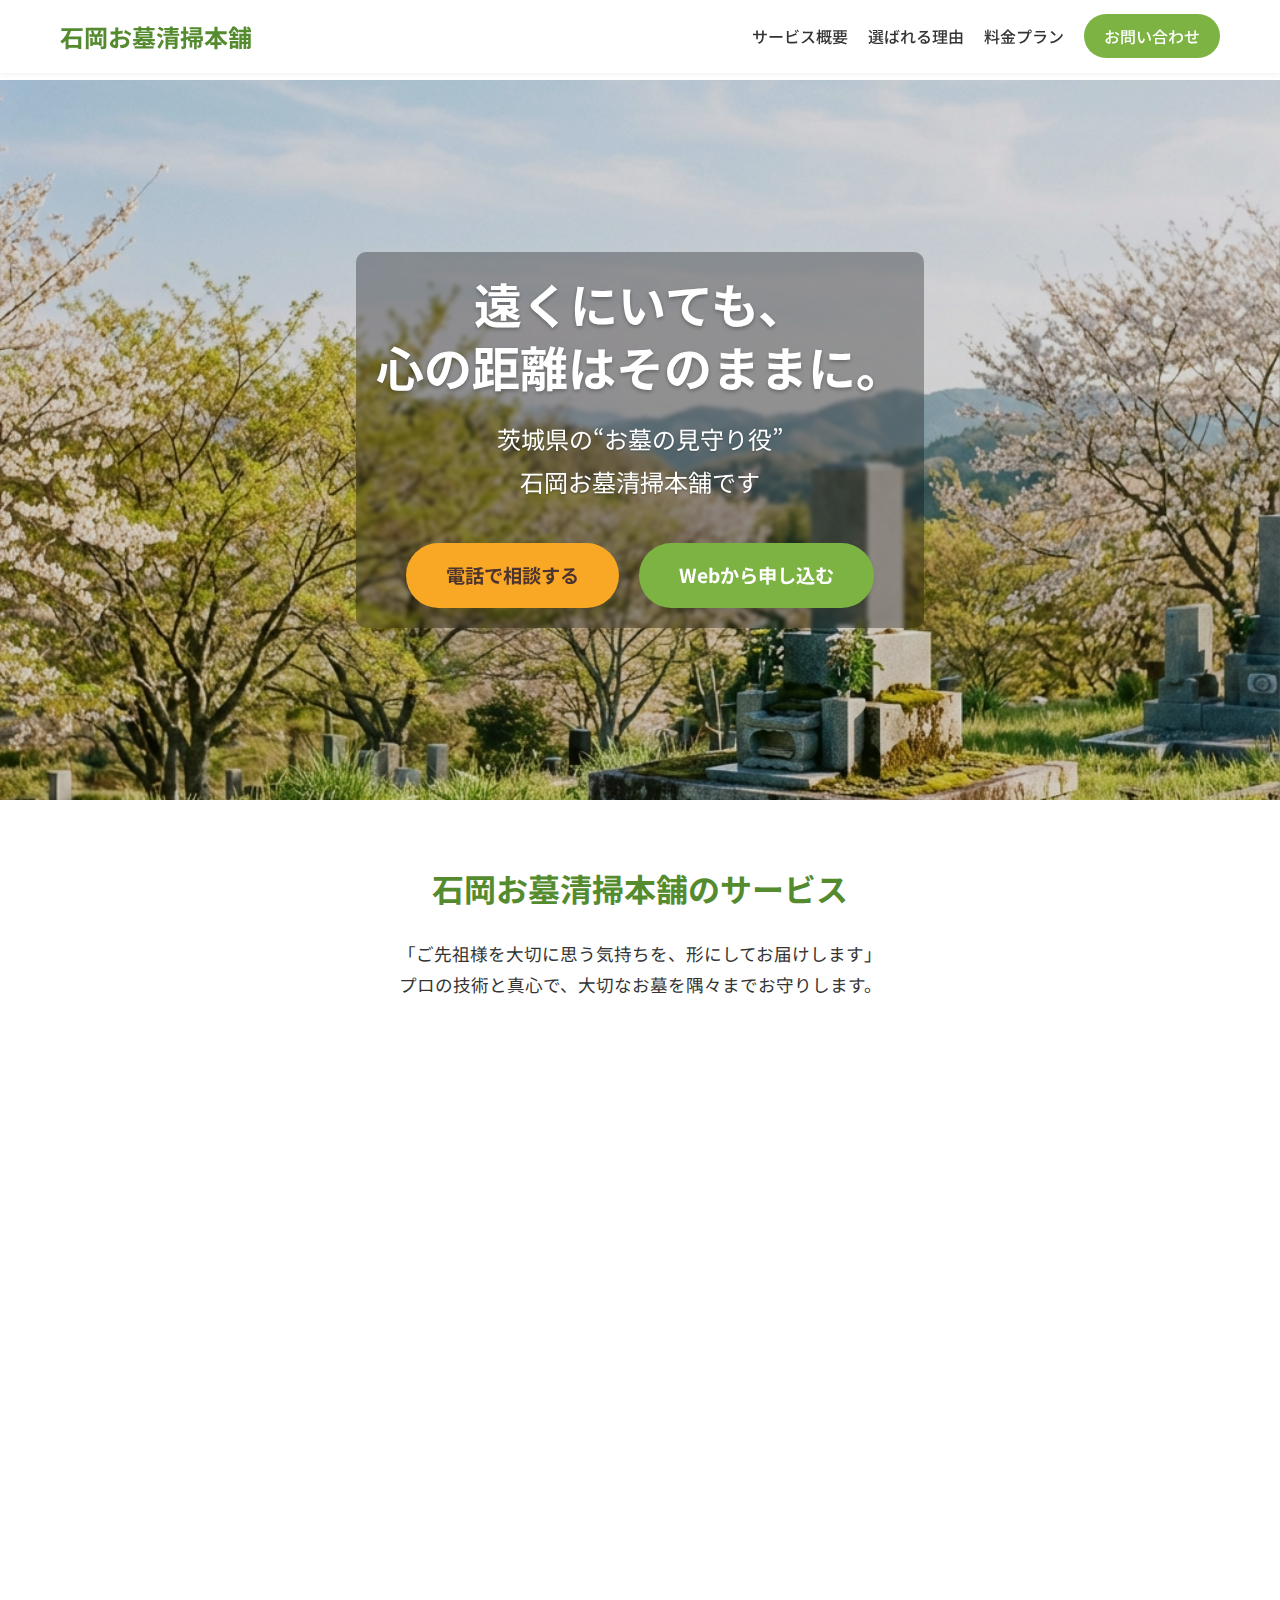
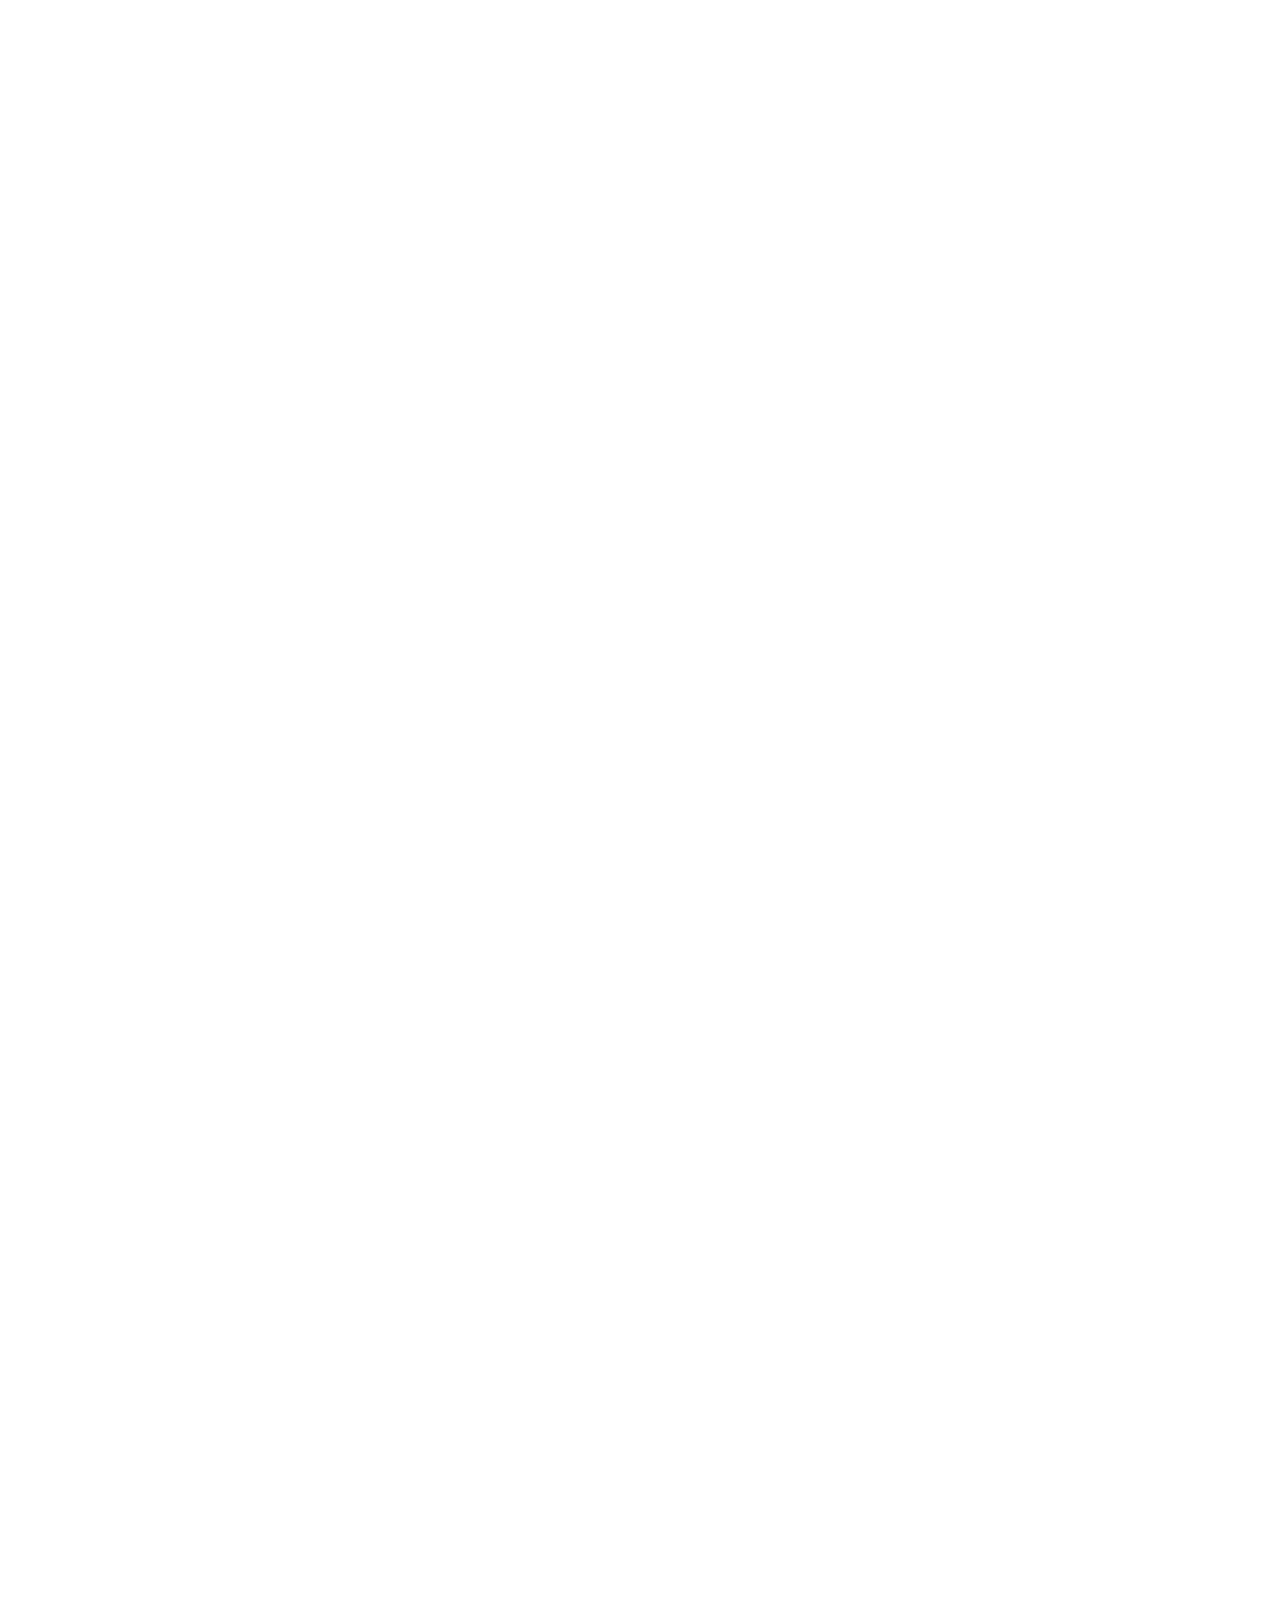
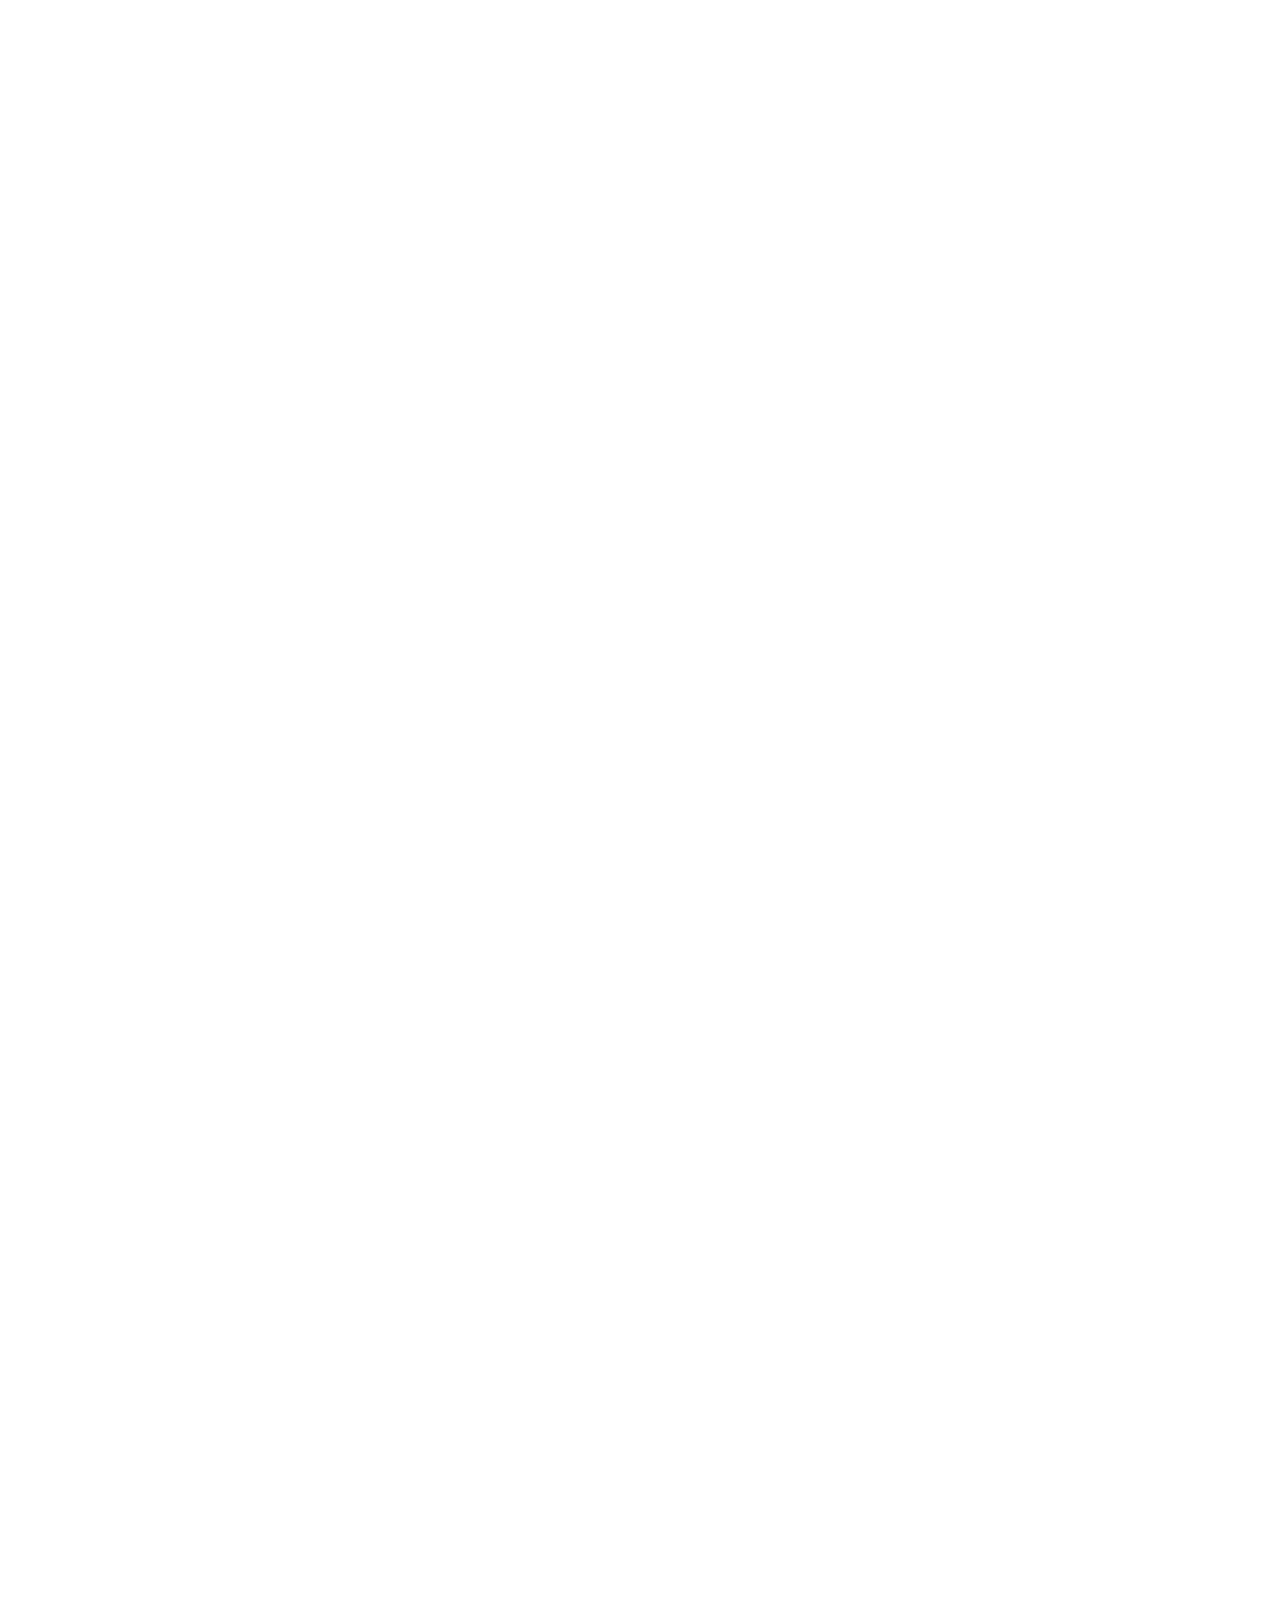
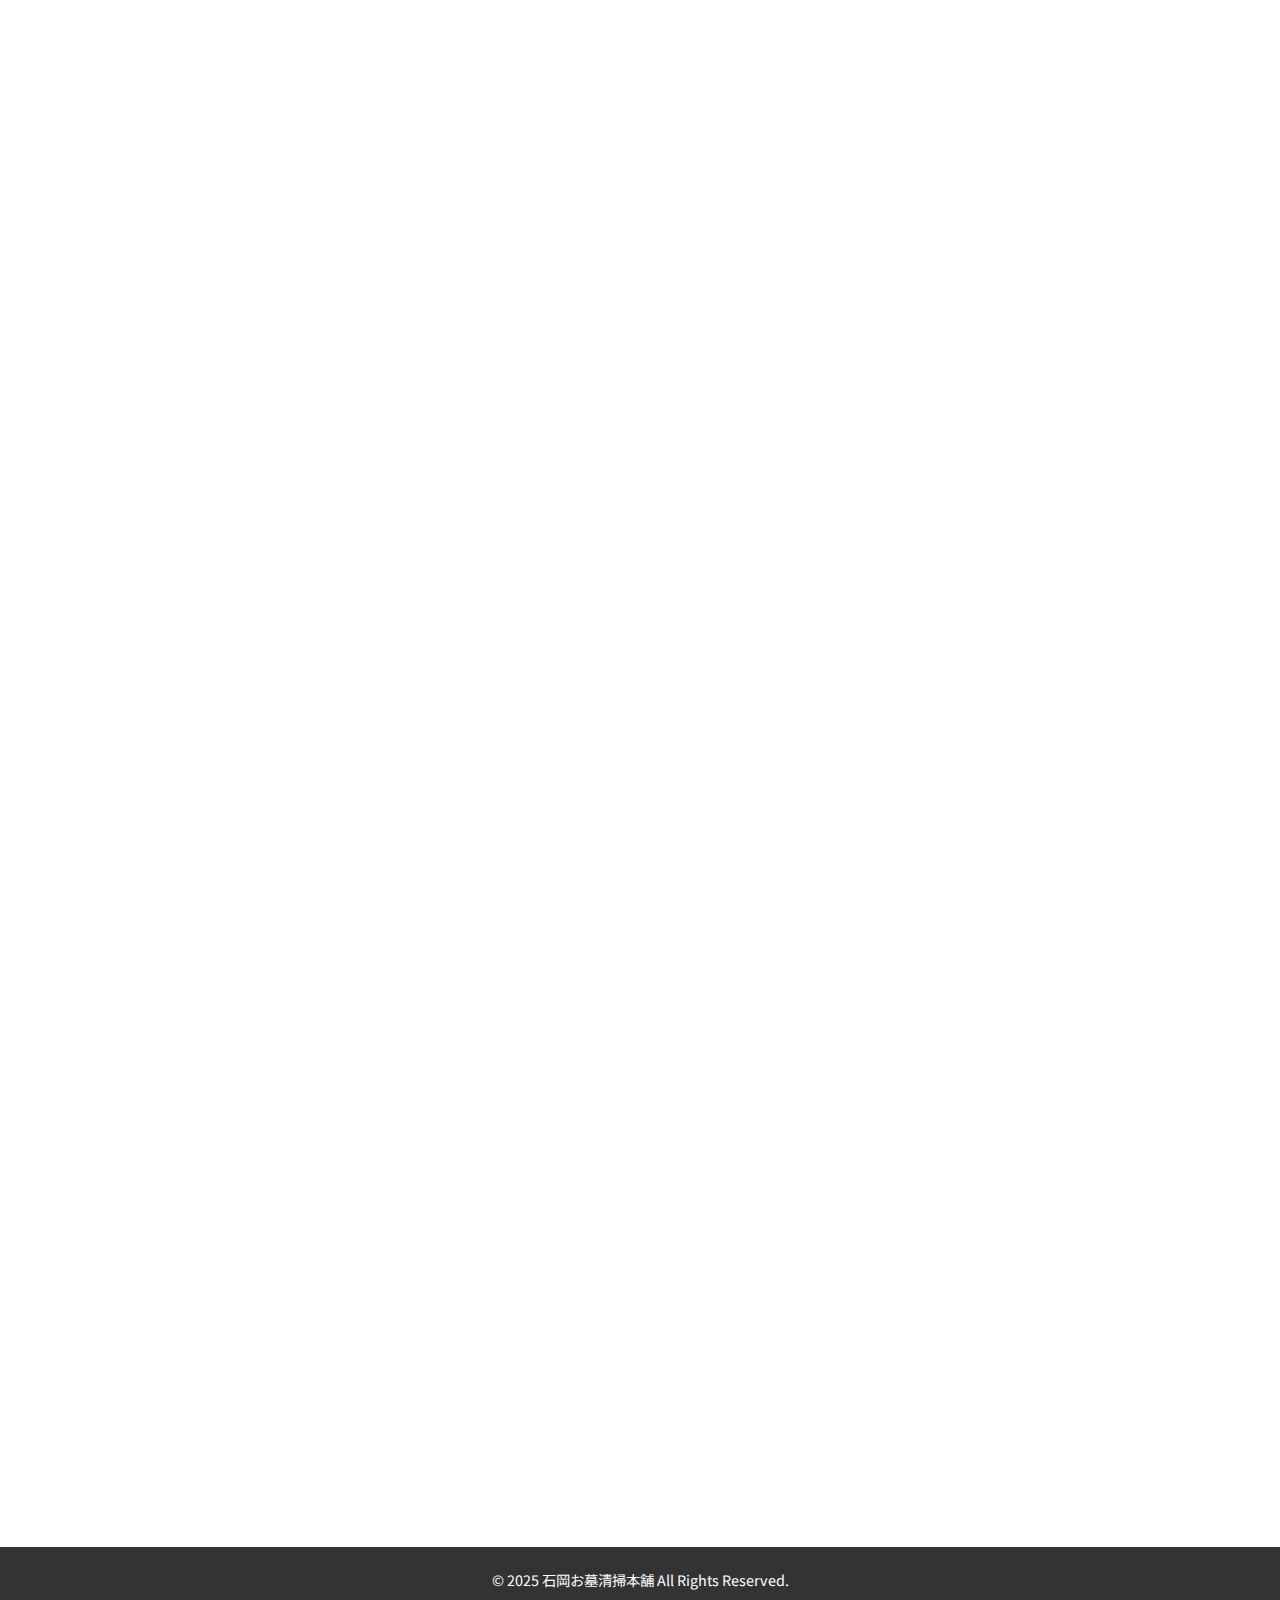
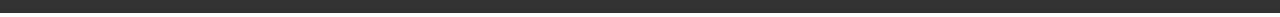
<file: index.html>
<!DOCTYPE html>
<html lang="ja">

<head>
    <meta charset="UTF-8">
    <meta name="viewport" content="width=device-width, initial-scale=1.0">
    <meta name="description"
        content="茨城県石岡市を中心に、墓掃除・墓参り代行を行う「石岡お墓清掃本舗」。遠方にお住まいの方やご高齢の方に代わり、真心を込めてお墓を清掃・供養します。作業前後の写真報告付きで安心。損害保険加入済み。">
    <meta name="keywords" content="茨城 墓掃除, 茨城 墓参り代行, 石岡 お墓 清掃, 遠方 墓参り 代行, 高齢者 墓代行">
    <title>石岡お墓清掃本舗 | 茨城・石岡の墓掃除・墓参り代行サービス</title>
    <link rel="stylesheet" href="styles.css">
    <link rel="preconnect" href="https://fonts.googleapis.com">
    <link rel="preconnect" href="https://fonts.gstatic.com" crossorigin>
    <link href="https://fonts.googleapis.com/css2?family=Noto+Sans+JP:wght@400;500;700&display=swap" rel="stylesheet">
    <link rel="icon"
        href="data:image/svg+xml,<svg xmlns=%22http://www.w3.org/2000/svg%22 viewBox=%220 0 100 100%22><text y=%22.9em%22 font-size=%2290%22>🙏</text></svg>">
</head>

<body>
    <header class="header">
        <div class="header-inner">
            <h1 class="logo">石岡お墓清掃本舗</h1>
            <nav class="nav">
                <ul>
                    <li><a href="#about">サービス概要</a></li>
                    <li><a href="#reason">選ばれる理由</a></li>
                    <li><a href="#price">料金プラン</a></li>
                    <li><a href="#contact" class="nav-btn">お問い合わせ</a></li>
                </ul>
            </nav>
        </div>
    </header>

    <main>
        <!-- ヒーローセクション -->
        <section class="hero">
            <div class="hero-bg">
                <img src="assets/hero-bg.png" alt="茨城の美しい青空と墓地のお参りイメージ">
            </div>
            <div class="hero-content">
                <h2>遠くにいても、<br>心の距離はそのままに。</h2>
                <p class="hero-sub">茨城県の“お墓の見守り役”<br>石岡お墓清掃本舗です</p>
                <div class="hero-actions">
                    <a href="tel:090-7809-5151" class="btn btn-primary btn-lg"><i class="icon-phone"></i> 電話で相談する</a>
                    <a href="#contact" class="btn btn-secondary btn-lg">Webから申し込む</a>
                </div>
            </div>
        </section>

        <!-- サービス概要 -->
        <section id="about" class="section about">
            <div class="container">
                <h2 class="section-title">石岡お墓清掃本舗のサービス</h2>
                <p class="section-desc">「ご先祖様を大切に思う気持ちを、形にしてお届けします」<br>
                    プロの技術と真心で、大切なお墓を隅々までお守りします。</p>
                <div class="service-grid">
                    <div class="service-card">
                        <img src="assets/cleaning.png" alt="墓石清掃">
                        <h3>墓石清掃・草むしり</h3>
                        <p>墓石の水洗い・拭き上げに加え、敷地内の草むしり、落ち葉やゴミの回収を丁寧に行います。</p>
                    </div>
                    <div class="service-card">
                        <img src="assets/offering.png" alt="お供え">
                        <h3>お供え（生花・線香）</h3>
                        <p>生花1対とお線香をお供えし、心を込めて合掌いたします。お花代は料金に含まれています。</p>
                    </div>
                    <div class="service-card">
                        <img src="assets/praying.png" alt="写真付き報告">
                        <h3>安心の写真付き報告</h3>
                        <p>作業前と作業後の写真を撮影し、メールまたは郵送で必ずご報告いたします。</p>
                    </div>
                </div>
            </div>
        </section>

        <!-- 選ばれる理由 -->
        <section id="reason" class="section reason">
            <div class="container">
                <h2 class="section-title">選ばれる5つの理由</h2>
                <ul class="reason-list">
                    <li>
                        <span class="reason-num">01</span>
                        <div class="reason-text">
                            <h3>茨城・石岡エリア特化</h3>
                            <p>地域密着だからこそできる、迅速できめ細やかな対応。茨城県全域のお墓に対応します。</p>
                        </div>
                    </li>
                    <li>
                        <span class="reason-num">02</span>
                        <div class="reason-text">
                            <h3>安心の定期契約</h3>
                            <p>「年間2回」「年間4回」など、年間を通じてお墓をきれいに保てるプランをご用意しています。</p>
                        </div>
                    </li>
                    <li>
                        <span class="reason-num">03</span>
                        <div class="reason-text">
                            <h3>毎回Before/After報告</h3>
                            <p>作業前後のビフォーアフター写真を必ずお送りします。遠方のご家族様も安心です。</p>
                        </div>
                    </li>
                    <li>
                        <span class="reason-num">04</span>
                        <div class="reason-text">
                            <h3>高齢者に優しい対応</h3>
                            <p>お電話での簡単申し込みや、紙の写真報告書を郵送でのお届けにも対応しています。</p>
                        </div>
                    </li>
                    <li>
                        <span class="reason-num">05</span>
                        <div class="reason-text">
                            <h3>信頼と実績の運営</h3>
                            <p>損害保険や介護関連のネットワークを活かした、万が一の際も安心できる運営体制です。</p>
                        </div>
                    </li>
                </ul>
            </div>
        </section>

        <!-- 料金プラン -->
        <section id="price" class="section price">
            <div class="container">
                <h2 class="section-title">料金プラン</h2>
                <p class="section-desc">墓石清掃・草むしり・生花1対・お線香・写真報告<br>すべて含んだ安心の税込価格です。</p>
                <div class="price-cards">
                    <div class="price-card">
                        <h3>スポットプラン<br>（1回のみ）</h3>
                        <div class="price-val">17,500<span class="yen">円 (税込)</span></div>
                        <p>まずはお試しで頼みたい方、<br>法事前などの単発利用に。</p>
                    </div>
                    <div class="price-card recommended">
                        <div class="badge">おすすめ</div>
                        <h3>年間2回プラン</h3>
                        <p class="plan-note">（例：お盆＋年末）</p>
                        <div class="price-val">33,000<span class="yen">円 (税込)</span></div>
                        <p>1回あたり16,500円。<br>主要な時期にお参りしたい方に。</p>
                    </div>
                    <div class="price-card">
                        <h3>年間4回プラン</h3>
                        <p class="plan-note">（例：春・お盆・秋・年末）</p>
                        <div class="price-val">60,000<span class="yen">円 (税込)</span></div>
                        <p>1回あたり15,000円。<br>四季を通じてきれいに保ちたい方に。</p>
                    </div>
                </div>
                <p class="price-note">※墓所の広さや立地（山間部など）によっては追加料金が発生する場合がございます。その際は必ず現地確認のうえ、事前にお見積りいたします。</p>
            </div>
        </section>

        <!-- サービスの流れ -->
        <section class="section flow">
            <div class="container">
                <h2 class="section-title">ご利用の流れ</h2>
                <p class="section-desc">はじめての方でも安心してご利用いただけます。</p>
                <div class="flow-steps">
                    <div class="step">
                        <div class="step-num">1</div>
                        <div class="step-content"><strong>お問い合わせ</strong><br>電話・LINE・メール</div>
                    </div>
                    <div class="step">
                        <div class="step-num">2</div>
                        <div class="step-content"><strong>ヒアリング</strong><br>墓所の場所・状況</div>
                    </div>
                    <div class="step">
                        <div class="step-num">3</div>
                        <div class="step-content"><strong>お見積り</strong><br>日程調整・事前確認</div>
                    </div>
                    <div class="step">
                        <div class="step-num">4</div>
                        <div class="step-content"><strong>清掃・お参り</strong><br>心を込めて作業</div>
                    </div>
                    <div class="step">
                        <div class="step-num">5</div>
                        <div class="step-content"><strong>写真報告</strong><br>メールまたは郵送</div>
                    </div>
                    <div class="step">
                        <div class="step-num">6</div>
                        <div class="step-content"><strong>お支払い</strong><br>銀行振込など</div>
                    </div>
                </div>
            </div>
        </section>

        <!-- FAQ -->
        <section class="section faq">
            <div class="container">
                <h2 class="section-title">よくあるご質問</h2>
                <div class="faq-list">
                    <details>
                        <summary>定期契約（年間2回・4回）の途中解約はできますか？</summary>
                        <p>はい、可能です。未実施分の料金についてはご返金等の対応をさせていただきますので、ご相談ください。</p>
                    </details>
                    <details>
                        <summary>雨天や台風のときは、どうなりますか？</summary>
                        <p>悪天候の場合は作業品質確保と安全のため、日程を延期させていただく場合がございます。その際は事前にご連絡いたします。</p>
                    </details>
                    <details>
                        <summary>墓石を傷つけてしまった場合の補償はありますか？</summary>
                        <p>万が一に備え、損害賠償保険に加入しております。責任を持って誠実に対応させていただきます。</p>
                    </details>
                    <details>
                        <summary>対応エリアは茨城県全域ですか？</summary>
                        <p>はい、石岡市を中心に茨城県全域に対応しております。一部遠隔地の場合は出張費のご相談をさせていただく場合がございます。</p>
                    </details>
                    <details>
                        <summary>遠方に住んでいて、一度も現地に行けないのですが依頼できますか？</summary>
                        <p>もちろんです。お電話やメールで場所を確認させていただき、現地確認から作業報告まですべて代行いたしますのでご安心ください。</p>
                    </details>
                    <details>
                        <summary>支払い方法は何がありますか？</summary>
                        <p>銀行振込を中心に対応しております。ご希望があればご相談ください。</p>
                    </details>
                </div>
            </div>
        </section>

        <!-- お客様の声 -->
        <section class="section voice">
            <div class="container">
                <h2 class="section-title">お客様の声</h2>
                <div class="voice-list">
                    <div class="voice-card">
                        <div class="voice-meta">40代 男性 (県外・都市圏在住)</div>
                        <p>「仕事が忙しく、石岡の実家のお墓になかなか帰れず気になっていました。LINEで相談できてスムーズでしたし、写真付きで報告が来るので、きれいになった様子が見られて安心しました。」</p>
                    </div>
                    <div class="voice-card">
                        <div class="voice-meta">80代 女性 (介護施設入居中)</div>
                        <p>「以前は自分でお参りしていましたが、足腰が弱り施設に入ってからは行けなくなりました。代わりにお花を供えて手を合わせてくださる方がいて、本当にありがたいです。」</p>
                    </div>
                    <div class="voice-card">
                        <div class="voice-meta">60代 女性 (体調不良で依頼)</div>
                        <p>「体調を崩してしまい、お盆のお墓掃除ができずに悩んでいました。こちらのサービスを知り、お願いしたところ、草むしりまで丁寧にしていただき、心のつかえが取れました。」</p>
                    </div>
                </div>
            </div>
        </section>

        <!-- 問い合わせ -->
        <section id="contact" class="section contact">
            <div class="container">
                <h2 class="section-title">お問い合わせ・ご相談</h2>
                <p class="section-desc">まずはお気軽にご相談ください。<br>
                    <span style="font-size: 0.9em;">お電話が苦手な方は、ご家族様からのご連絡でも大丈夫です。</span>
                </p>

                <div class="contact-methods">
                    <a href="tel:090-7809-5151" class="contact-btn tel">
                        <span class="label">お電話でのお申し込み</span>
                        <span class="number">TEL 090-7809-5151</span>
                        <span class="note">受付時間: 9:00〜18:00 (土日祝も対応)</span>
                    </a>

                    <a href="#" class="contact-btn line">
                        <span class="label">LINEで簡単相談</span>
                        <span class="text">LINEで相談する</span>
                    </a>

                    <div class="contact-form-wrapper">
                        <h3>メールでのお問い合わせ</h3>
                        <p style="text-align:center; margin-bottom:10px;">info@ishioka-ohaka.jp</p>
                        <form class="contact-form">
                            <div class="form-group">
                                <label for="name">お名前</label>
                                <input type="text" id="name" name="name" required placeholder="例：石岡 太郎">
                            </div>
                            <div class="form-group">
                                <label for="tel">電話番号</label>
                                <input type="tel" id="tel" name="tel" required placeholder="例：090-0000-0000">
                            </div>
                            <div class="form-group">
                                <label for="message">ご相談内容</label>
                                <textarea id="message" name="message" rows="4"
                                    placeholder="例：実家のお墓（石岡市）の掃除をお願いしたいです。"></textarea>
                            </div>
                            <button type="submit" class="btn btn-primary submit-btn">送信する</button>
                        </form>
                    </div>
                </div>
            </div>
        </section>
    </main>

    <footer class="footer">
        <p class="copyright">&copy; 2025 石岡お墓清掃本舗 All Rights Reserved.</p>
    </footer>

    <script src="script.js"></script>
</body>

</html>
</file>
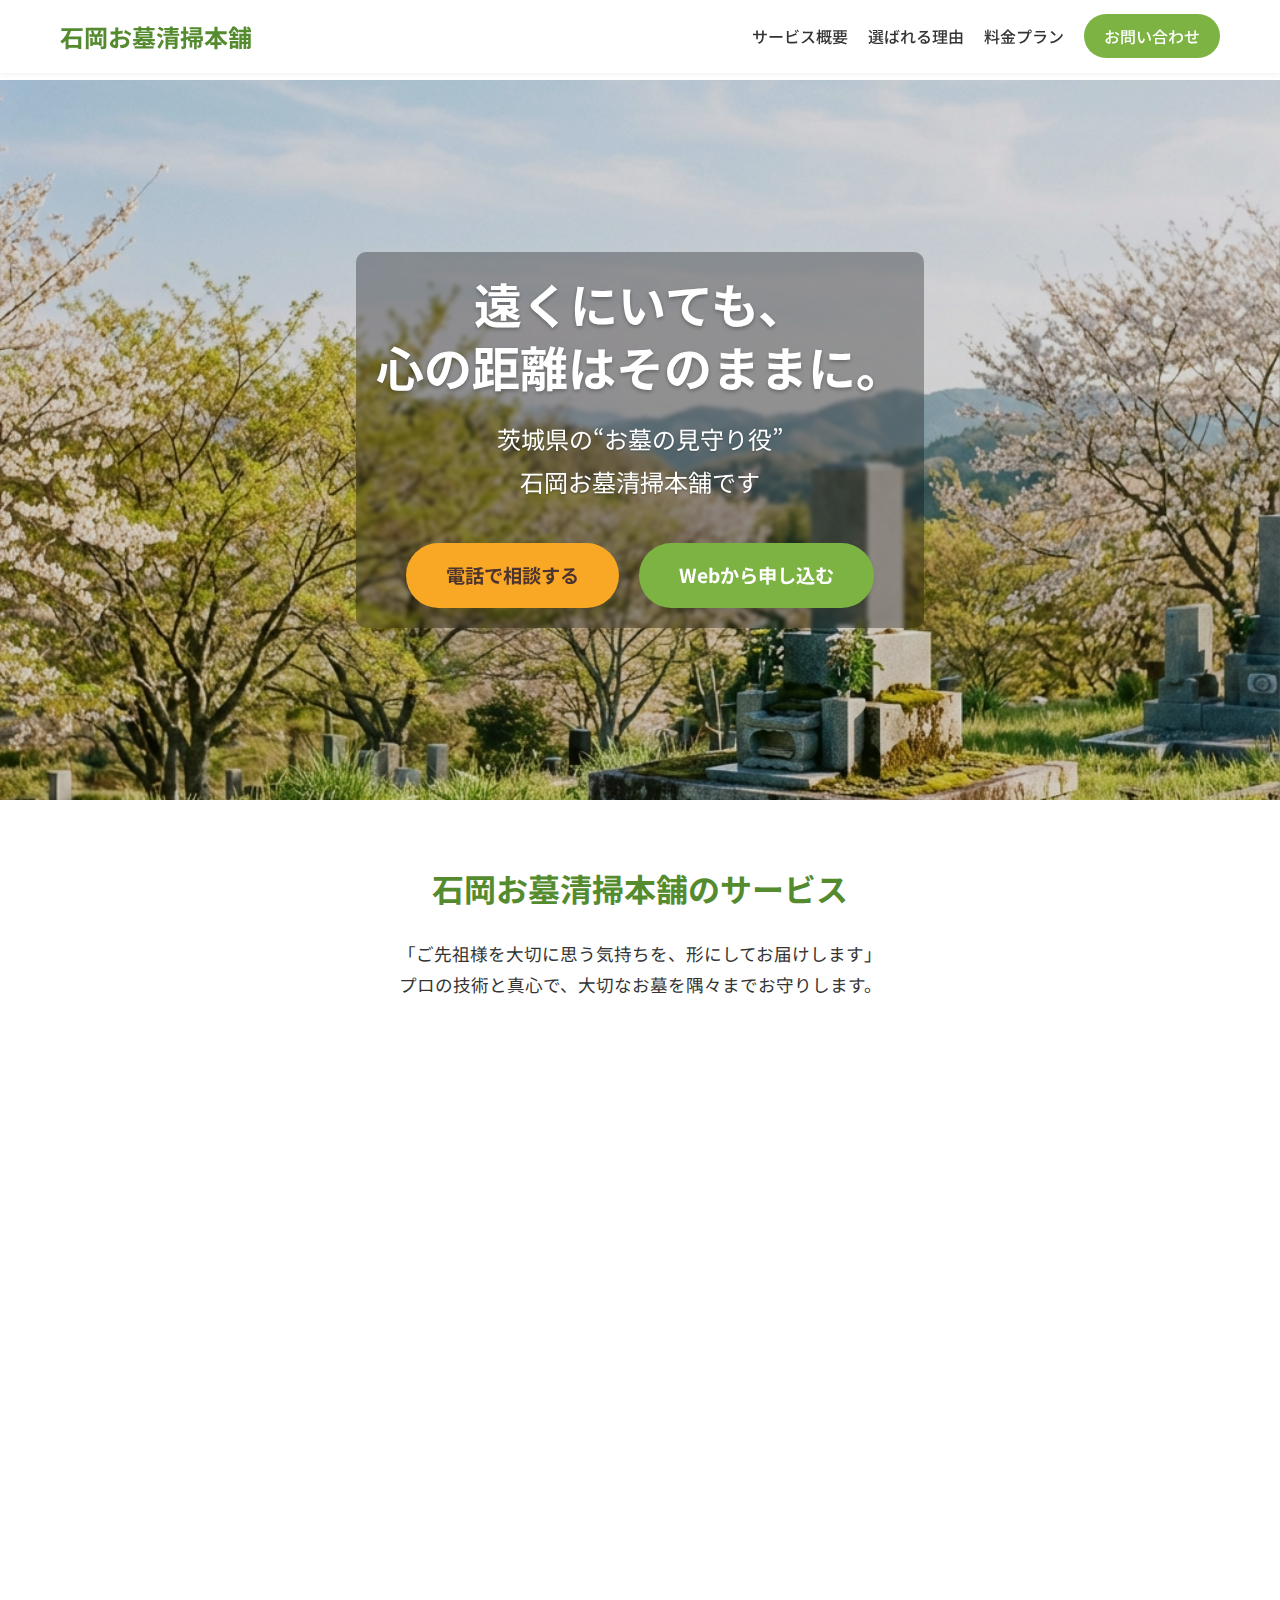
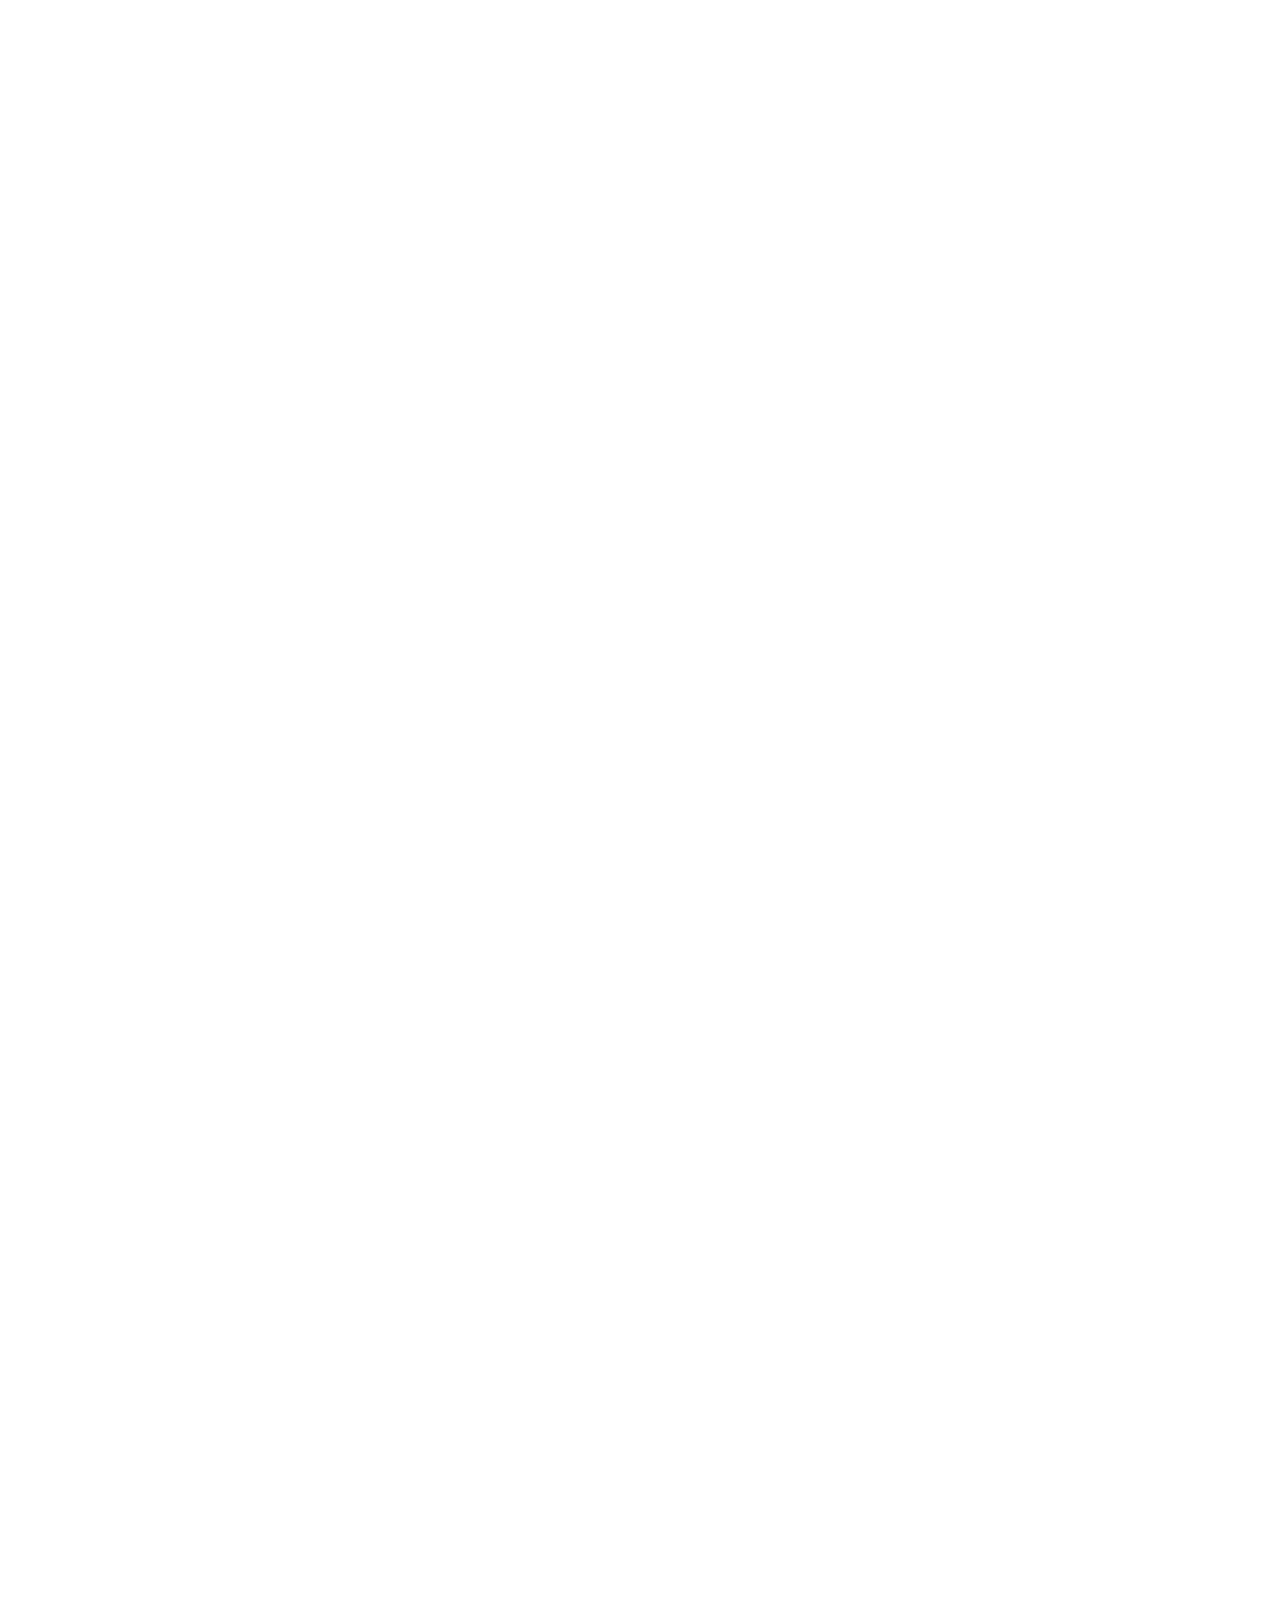
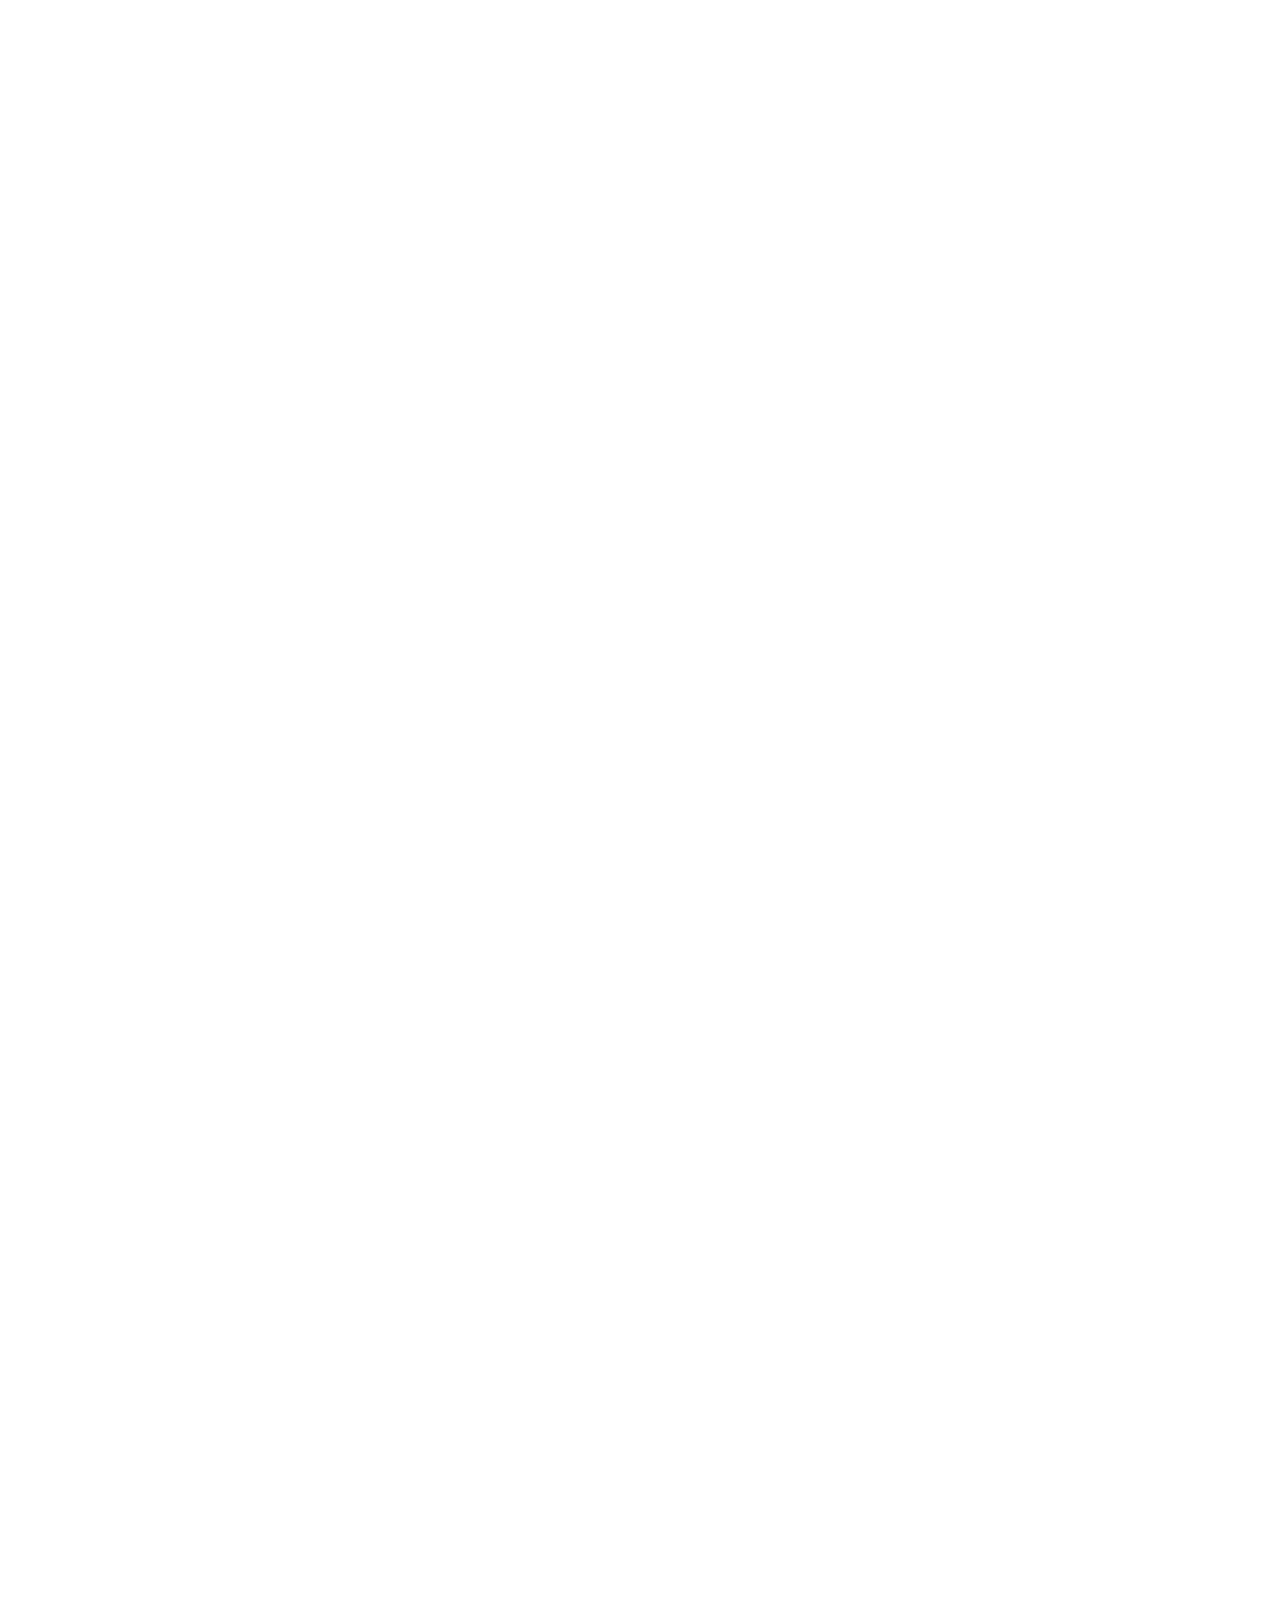
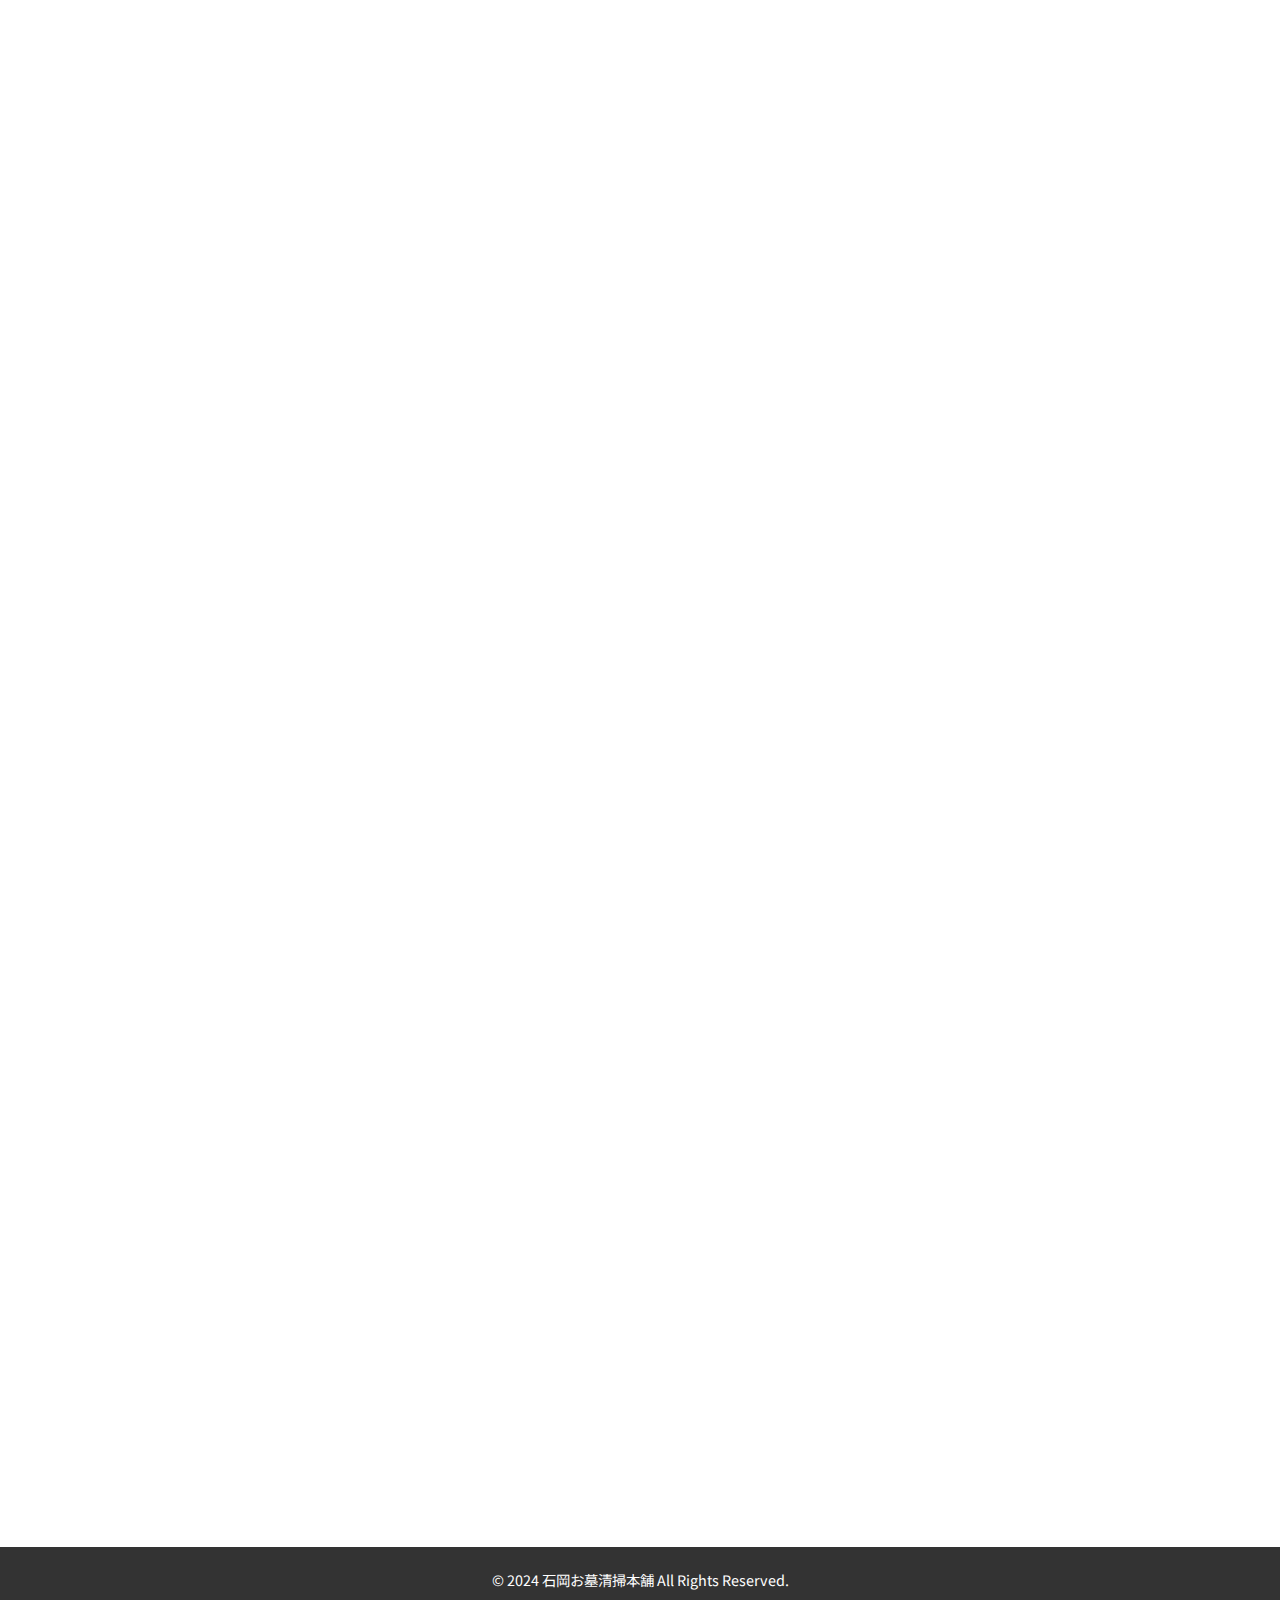
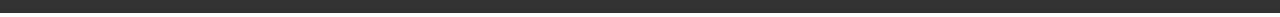
<file: grave-cleaning-lp/index.html>
<!DOCTYPE html>
<html lang="ja">

<head>
    <meta charset="UTF-8">
    <meta name="viewport" content="width=device-width, initial-scale=1.0">
    <meta name="description"
        content="茨城県石岡市を中心に、墓掃除・墓参り代行を行う「石岡お墓清掃本舗」。遠方にお住まいの方やご高齢の方に代わり、真心を込めてお墓を清掃・供養します。作業前後の写真報告付きで安心。損害保険加入済み。">
    <meta name="keywords" content="茨城 墓掃除, 茨城 墓参り代行, 石岡 お墓 清掃, 遠方 墓参り 代行, 高齢者 墓代行">
    <title>石岡お墓清掃本舗 | 茨城・石岡の墓掃除・墓参り代行サービス</title>
    <link rel="stylesheet" href="styles.css">
    <link rel="preconnect" href="https://fonts.googleapis.com">
    <link rel="preconnect" href="https://fonts.gstatic.com" crossorigin>
    <link href="https://fonts.googleapis.com/css2?family=Noto+Sans+JP:wght@400;500;700&display=swap" rel="stylesheet">
    <link rel="icon"
        href="data:image/svg+xml,<svg xmlns=%22http://www.w3.org/2000/svg%22 viewBox=%220 0 100 100%22><text y=%22.9em%22 font-size=%2290%22>🙏</text></svg>">
</head>

<body>
    <header class="header">
        <div class="header-inner">
            <h1 class="logo">石岡お墓清掃本舗</h1>
            <nav class="nav">
                <ul>
                    <li><a href="#about">サービス概要</a></li>
                    <li><a href="#reason">選ばれる理由</a></li>
                    <li><a href="#price">料金プラン</a></li>
                    <li><a href="#contact" class="nav-btn">お問い合わせ</a></li>
                </ul>
            </nav>
        </div>
    </header>

    <main>
        <!-- ヒーローセクション -->
        <section class="hero">
            <div class="hero-bg">
                <img src="assets/hero-bg.png" alt="茨城の美しい青空と墓地のお参りイメージ">
            </div>
            <div class="hero-content">
                <h2>遠くにいても、<br>心の距離はそのままに。</h2>
                <p class="hero-sub">茨城県の“お墓の見守り役”<br>石岡お墓清掃本舗です</p>
                <div class="hero-actions">
                    <a href="tel:090-7809-5151" class="btn btn-primary btn-lg"><i class="icon-phone"></i> 電話で相談する</a>
                    <a href="#contact" class="btn btn-secondary btn-lg">Webから申し込む</a>
                </div>
            </div>
        </section>

        <!-- サービス概要 -->
        <section id="about" class="section about">
            <div class="container">
                <h2 class="section-title">石岡お墓清掃本舗のサービス</h2>
                <p class="section-desc">「ご先祖様を大切に思う気持ちを、形にしてお届けします」<br>
                    プロの技術と真心で、大切なお墓を隅々までお守りします。</p>
                <div class="service-grid">
                    <div class="service-card">
                        <img src="assets/cleaning.png" alt="墓石清掃">
                        <h3>墓石清掃・草むしり</h3>
                        <p>墓石の水洗い・拭き上げに加え、敷地内の草むしり、落ち葉やゴミの回収を丁寧に行います。</p>
                    </div>
                    <div class="service-card">
                        <img src="assets/offering.png" alt="お供え">
                        <h3>お供え（生花・線香）</h3>
                        <p>生花1対とお線香をお供えし、心を込めて合掌いたします。お花代は料金に含まれています。</p>
                    </div>
                    <div class="service-card">
                        <img src="assets/praying.png" alt="写真付き報告">
                        <h3>安心の写真付き報告</h3>
                        <p>作業前と作業後の写真を撮影し、メールまたは郵送で必ずご報告いたします。</p>
                    </div>
                </div>
            </div>
        </section>

        <!-- 選ばれる理由 -->
        <section id="reason" class="section reason">
            <div class="container">
                <h2 class="section-title">選ばれる5つの理由</h2>
                <ul class="reason-list">
                    <li>
                        <span class="reason-num">01</span>
                        <div class="reason-text">
                            <h3>茨城・石岡エリア特化</h3>
                            <p>地域密着だからこそできる、迅速できめ細やかな対応。茨城県全域のお墓に対応します。</p>
                        </div>
                    </li>
                    <li>
                        <span class="reason-num">02</span>
                        <div class="reason-text">
                            <h3>安心の定期契約</h3>
                            <p>「年間2回」「年間4回」など、年間を通じてお墓をきれいに保てるプランをご用意しています。</p>
                        </div>
                    </li>
                    <li>
                        <span class="reason-num">03</span>
                        <div class="reason-text">
                            <h3>毎回Before/After報告</h3>
                            <p>作業前後のビフォーアフター写真を必ずお送りします。遠方のご家族様も安心です。</p>
                        </div>
                    </li>
                    <li>
                        <span class="reason-num">04</span>
                        <div class="reason-text">
                            <h3>高齢者に優しい対応</h3>
                            <p>お電話での簡単申し込みや、紙の写真報告書を郵送でのお届けにも対応しています。</p>
                        </div>
                    </li>
                    <li>
                        <span class="reason-num">05</span>
                        <div class="reason-text">
                            <h3>信頼と実績の運営</h3>
                            <p>損害保険や介護関連のネットワークを活かした、万が一の際も安心できる運営体制です。</p>
                        </div>
                    </li>
                </ul>
            </div>
        </section>

        <!-- 料金プラン -->
        <section id="price" class="section price">
            <div class="container">
                <h2 class="section-title">料金プラン</h2>
                <p class="section-desc">墓石清掃・草むしり・生花1対・お線香・写真報告<br>すべて含んだ安心の税込価格です。</p>
                <div class="price-cards">
                    <div class="price-card">
                        <h3>スポットプラン<br>（1回のみ）</h3>
                        <div class="price-val">17,500<span class="yen">円 (税込)</span></div>
                        <p>まずはお試しで頼みたい方、<br>法事前などの単発利用に。</p>
                    </div>
                    <div class="price-card recommended">
                        <div class="badge">おすすめ</div>
                        <h3>年間2回プラン</h3>
                        <p class="plan-note">（例：お盆＋年末）</p>
                        <div class="price-val">33,000<span class="yen">円 (税込)</span></div>
                        <p>1回あたり16,500円。<br>主要な時期にお参りしたい方に。</p>
                    </div>
                    <div class="price-card">
                        <h3>年間4回プラン</h3>
                        <p class="plan-note">（例：春・お盆・秋・年末）</p>
                        <div class="price-val">60,000<span class="yen">円 (税込)</span></div>
                        <p>1回あたり15,000円。<br>四季を通じてきれいに保ちたい方に。</p>
                    </div>
                </div>
                <p class="price-note">※墓所の広さや立地（山間部など）によっては追加料金が発生する場合がございます。その際は必ず現地確認のうえ、事前にお見積りいたします。</p>
            </div>
        </section>

        <!-- サービスの流れ -->
        <section class="section flow">
            <div class="container">
                <h2 class="section-title">ご利用の流れ</h2>
                <p class="section-desc">はじめての方でも安心してご利用いただけます。</p>
                <div class="flow-steps">
                    <div class="step">
                        <div class="step-num">1</div>
                        <div class="step-content"><strong>お問い合わせ</strong><br>電話・LINE・メール</div>
                    </div>
                    <div class="step">
                        <div class="step-num">2</div>
                        <div class="step-content"><strong>ヒアリング</strong><br>墓所の場所・状況</div>
                    </div>
                    <div class="step">
                        <div class="step-num">3</div>
                        <div class="step-content"><strong>お見積り</strong><br>日程調整・事前確認</div>
                    </div>
                    <div class="step">
                        <div class="step-num">4</div>
                        <div class="step-content"><strong>清掃・お参り</strong><br>心を込めて作業</div>
                    </div>
                    <div class="step">
                        <div class="step-num">5</div>
                        <div class="step-content"><strong>写真報告</strong><br>メールまたは郵送</div>
                    </div>
                    <div class="step">
                        <div class="step-num">6</div>
                        <div class="step-content"><strong>お支払い</strong><br>銀行振込など</div>
                    </div>
                </div>
            </div>
        </section>

        <!-- FAQ -->
        <section class="section faq">
            <div class="container">
                <h2 class="section-title">よくあるご質問</h2>
                <div class="faq-list">
                    <details>
                        <summary>定期契約（年間2回・4回）の途中解約はできますか？</summary>
                        <p>はい、可能です。未実施分の料金についてはご返金等の対応をさせていただきますので、ご相談ください。</p>
                    </details>
                    <details>
                        <summary>雨天や台風のときは、どうなりますか？</summary>
                        <p>悪天候の場合は作業品質確保と安全のため、日程を延期させていただく場合がございます。その際は事前にご連絡いたします。</p>
                    </details>
                    <details>
                        <summary>墓石を傷つけてしまった場合の補償はありますか？</summary>
                        <p>万が一に備え、損害賠償保険に加入しております。責任を持って誠実に対応させていただきます。</p>
                    </details>
                    <details>
                        <summary>対応エリアは茨城県全域ですか？</summary>
                        <p>はい、石岡市を中心に茨城県全域に対応しております。一部遠隔地の場合は出張費のご相談をさせていただく場合がございます。</p>
                    </details>
                    <details>
                        <summary>遠方に住んでいて、一度も現地に行けないのですが依頼できますか？</summary>
                        <p>もちろんです。お電話やメールで場所を確認させていただき、現地確認から作業報告まですべて代行いたしますのでご安心ください。</p>
                    </details>
                    <details>
                        <summary>支払い方法は何がありますか？</summary>
                        <p>銀行振込を中心に対応しております。ご希望があればご相談ください。</p>
                    </details>
                </div>
            </div>
        </section>

        <!-- お客様の声 -->
        <section class="section voice">
            <div class="container">
                <h2 class="section-title">お客様の声</h2>
                <div class="voice-list">
                    <div class="voice-card">
                        <div class="voice-meta">40代 男性 (県外・都市圏在住)</div>
                        <p>「仕事が忙しく、石岡の実家のお墓になかなか帰れず気になっていました。LINEで相談できてスムーズでしたし、写真付きで報告が来るので、きれいになった様子が見られて安心しました。」</p>
                    </div>
                    <div class="voice-card">
                        <div class="voice-meta">80代 女性 (介護施設入居中)</div>
                        <p>「以前は自分でお参りしていましたが、足腰が弱り施設に入ってからは行けなくなりました。代わりにお花を供えて手を合わせてくださる方がいて、本当にありがたいです。」</p>
                    </div>
                    <div class="voice-card">
                        <div class="voice-meta">60代 女性 (体調不良で依頼)</div>
                        <p>「体調を崩してしまい、お盆のお墓掃除ができずに悩んでいました。こちらのサービスを知り、お願いしたところ、草むしりまで丁寧にしていただき、心のつかえが取れました。」</p>
                    </div>
                </div>
            </div>
        </section>

        <!-- 問い合わせ -->
        <section id="contact" class="section contact">
            <div class="container">
                <h2 class="section-title">お問い合わせ・ご相談</h2>
                <p class="section-desc">まずはお気軽にご相談ください。<br>
                    <span style="font-size: 0.9em;">お電話が苦手な方は、ご家族様からのご連絡でも大丈夫です。</span>
                </p>

                <div class="contact-methods">
                    <a href="tel:090-7809-5151" class="contact-btn tel">
                        <span class="label">お電話でのお申し込み</span>
                        <span class="number">TEL 090-7809-5151</span>
                        <span class="note">受付時間: 9:00〜18:00 (土日祝も対応)</span>
                    </a>

                    <a href="#" class="contact-btn line">
                        <span class="label">LINEで簡単相談</span>
                        <span class="text">LINEで相談する</span>
                    </a>

                    <div class="contact-form-wrapper">
                        <h3>メールでのお問い合わせ</h3>
                        <p style="text-align:center; margin-bottom:10px;">info@ishioaka-ohaka.jp</p>
                        <form class="contact-form">
                            <div class="form-group">
                                <label for="name">お名前</label>
                                <input type="text" id="name" name="name" required placeholder="例：石岡 太郎">
                            </div>
                            <div class="form-group">
                                <label for="tel">電話番号</label>
                                <input type="tel" id="tel" name="tel" required placeholder="例：090-0000-0000">
                            </div>
                            <div class="form-group">
                                <label for="message">ご相談内容</label>
                                <textarea id="message" name="message" rows="4"
                                    placeholder="例：実家のお墓（石岡市）の掃除をお願いしたいです。"></textarea>
                            </div>
                            <button type="submit" class="btn btn-primary submit-btn">送信する</button>
                        </form>
                    </div>
                </div>
            </div>
        </section>
    </main>

    <footer class="footer">
        <p class="copyright">&copy; 2024 石岡お墓清掃本舗 All Rights Reserved.</p>
    </footer>

    <script src="script.js"></script>
</body>

</html>
</file>
<file: styles.css>
:root {
    --primary-color: #7CB342;
    /* 若草色 - 安心、自然 */
    --primary-dark: #558B2F;
    --secondary-color: #E3F2FD;
    /* 薄い青 - 清潔感 */
    --accent-color: #F9A825;
    /* 黃色 - 強調 */
    --text-color: #333333;
    --text-light: #666666;
    --bg-white: #FFFFFF;
    --bg-gray: #F5F5F5;
    --font-family: 'Noto Sans JP', sans-serif;
    --transition: all 0.3s ease;
}

/* Reset & Base */
* {
    box-sizing: border-box;
    margin: 0;
    padding: 0;
}

body {
    font-family: var(--font-family);
    color: var(--text-color);
    line-height: 1.8;
    background-color: var(--bg-white);
    font-size: 16px;
    padding-top: 80px;
    /* ヘッダー固定用 */
}

a {
    text-decoration: none;
    color: inherit;
    transition: var(--transition);
}

img {
    max-width: 100%;
    height: auto;
    display: block;
}

ul {
    list-style: none;
}

.container {
    width: 90%;
    max-width: 1080px;
    margin: 0 auto;
    padding: 0 20px;
}

.section {
    padding: 60px 0;
}

.section-title {
    font-size: 2rem;
    text-align: center;
    margin-bottom: 20px;
    color: var(--primary-dark);
}

.section-desc {
    text-align: center;
    margin-bottom: 40px;
    font-size: 1.1rem;
}

/* Header */
.header {
    background-color: rgba(255, 255, 255, 0.95);
    position: fixed;
    top: 0;
    left: 0;
    width: 100%;
    z-index: 1000;
    box-shadow: 0 2px 5px rgba(0, 0, 0, 0.05);
    padding: 15px 0;
}

.header-inner {
    max-width: 1200px;
    margin: 0 auto;
    display: flex;
    justify-content: space-between;
    align-items: center;
    padding: 0 20px;
}

.logo {
    font-size: 1.5rem;
    font-weight: 700;
    color: var(--primary-dark);
}

.nav ul {
    display: flex;
    gap: 20px;
}

.nav a {
    font-weight: 500;
    color: var(--text-color);
}

.nav .nav-btn {
    background-color: var(--primary-color);
    color: white;
    padding: 10px 20px;
    border-radius: 30px;
}

.nav .nav-btn:hover {
    background-color: var(--primary-dark);
}

/* Hero Section */
.hero {
    position: relative;
    height: 80vh;
    min-height: 500px;
    display: flex;
    align-items: center;
    justify-content: center;
    overflow: hidden;
    color: white;
}

.hero-bg img {
    position: absolute;
    top: 0;
    left: 0;
    width: 100%;
    height: 100%;
    object-fit: cover;
    z-index: -1;
    filter: brightness(0.85);
}

.hero-content {
    text-align: center;
    z-index: 1;
    padding: 20px;
    background: rgba(0, 0, 0, 0.3);
    border-radius: 10px;
    backdrop-filter: blur(2px);
}

.hero h2 {
    font-size: 3rem;
    margin-bottom: 20px;
    text-shadow: 0 2px 4px rgba(0, 0, 0, 0.3);
    line-height: 1.3;
}

.hero-sub {
    font-size: 1.5rem;
    margin-bottom: 40px;
    text-shadow: 0 1px 2px rgba(0, 0, 0, 0.3);
}

.hero-actions {
    display: flex;
    gap: 20px;
    justify-content: center;
    flex-wrap: wrap;
}

/* Buttons */
.btn {
    display: inline-block;
    padding: 15px 40px;
    border-radius: 50px;
    font-size: 1.2rem;
    font-weight: 700;
    text-align: center;
    cursor: pointer;
    border: none;
    box-shadow: 0 4px 6px rgba(0, 0, 0, 0.1);
}

.btn:hover {
    transform: translateY(-2px);
    box-shadow: 0 6px 10px rgba(0, 0, 0, 0.15);
}

.btn-primary {
    background-color: var(--accent-color);
    color: #4e342e;
}

.btn-secondary {
    background-color: var(--primary-color);
    color: white;
}

/* About Section */
.about {
    background-color: var(--bg-white);
}

.service-grid {
    display: grid;
    grid-template-columns: repeat(auto-fit, minmax(300px, 1fr));
    gap: 30px;
}

.service-card {
    background: white;
    padding: 20px;
    border-radius: 15px;
    box-shadow: 0 5px 15px rgba(0, 0, 0, 0.05);
    text-align: center;
    transition: var(--transition);
}

.service-card:hover {
    transform: translateY(-5px);
}

.service-card img {
    border-radius: 10px;
    margin-bottom: 15px;
    height: 200px;
    width: 100%;
    object-fit: cover;
}

.service-card h3 {
    color: var(--primary-dark);
    margin-bottom: 15px;
    font-size: 1.3rem;
}

/* Reason Section */
.reason {
    background-color: var(--secondary-color);
}

.reason-list {
    display: grid;
    grid-template-columns: 1fr 1fr;
    gap: 20px;
}

.reason-list li {
    background: white;
    padding: 30px;
    border-radius: 10px;
    display: flex;
    align-items: flex-start;
    gap: 20px;
}

.reason-num {
    font-size: 2.5rem;
    font-weight: 700;
    color: var(--primary-color);
    line-height: 1;
}

.reason-text h3 {
    font-size: 1.3rem;
    margin-bottom: 10px;
    color: var(--text-color);
}

/* Price Section */
.price {
    background-color: var(--bg-white);
}

.price-cards {
    display: flex;
    justify-content: center;
    gap: 30px;
    flex-wrap: wrap;
    align-items: flex-end;
}

.price-card {
    background: var(--bg-gray);
    padding: 30px;
    border-radius: 15px;
    width: 300px;
    text-align: center;
    position: relative;
    border: 2px solid transparent;
}

.price-card.recommended {
    background: white;
    border: 3px solid var(--accent-color);
    transform: scale(1.05);
    z-index: 10;
    box-shadow: 0 10px 25px rgba(0, 0, 0, 0.1);
}

.price-card.recommended .badge {
    position: absolute;
    top: -15px;
    left: 50%;
    transform: translateX(-50%);
    background: var(--accent-color);
    color: #4e342e;
    padding: 5px 20px;
    border-radius: 20px;
    font-weight: bold;
    font-size: 0.9rem;
}

.price-card h3 {
    margin-bottom: 5px;
    font-size: 1.3rem;
}

.plan-note {
    font-size: 0.9rem;
    color: var(--text-light);
    margin-bottom: 10px;
}

.price-val {
    font-size: 2.2rem;
    font-weight: bold;
    color: var(--primary-dark);
    margin-bottom: 10px;
}

.price-val .yen {
    font-size: 1rem;
    color: var(--text-color);
    margin-left: 5px;
}

.price-note {
    margin-top: 20px;
    font-size: 0.9rem;
    color: var(--text-light);
    text-align: left;
}

/* Flow Section */
.flow {
    background-color: var(--bg-white);
}

.flow-steps {
    display: flex;
    flex-direction: column;
    align-items: center;
    gap: 0;
}

.step {
    flex: 1;
    width: 100%;
    max-width: 500px;
    text-align: center;
    position: relative;
    background-color: var(--secondary-color);
    padding: 20px 20px 40px;
    margin-bottom: -15px;
    clip-path: polygon(0% 0%, 100% 0%, 100% 85%, 50% 100%, 0% 85%);
}

.step:not(:first-child) {
    clip-path: polygon(0% 0%, 50% 15%, 100% 0%, 100% 85%, 50% 100%, 0% 85%);
    padding-top: 40px;
    padding-left: 20px;
}

.step:last-child {
    clip-path: polygon(0% 0%, 50% 15%, 100% 0%, 100% 100%, 0% 100%);
    padding-bottom: 20px;
    padding-right: 20px;
    margin-bottom: 0;
}

.step:first-child {
    clip-path: polygon(0% 0%, 100% 0%, 100% 85%, 50% 100%, 0% 85%);
}

.step-num {
    width: 40px;
    height: 40px;
    background: var(--primary-color);
    color: white;
    border-radius: 50%;
    display: flex;
    align-items: center;
    justify-content: center;
    font-size: 1.2rem;
    font-weight: bold;
    margin: 0 auto 10px;
    box-shadow: 0 2px 5px rgba(0, 0, 0, 0.1);
}

.step-content {
    font-size: 0.9rem;
    line-height: 1.4;
}

/* FAQ */
.faq {
    background-color: var(--secondary-color);
}

.faq-list {
    max-width: 800px;
    margin: 0 auto;
}

.faq-list details {
    background: white;
    margin-bottom: 15px;
    border-radius: 8px;
    overflow: hidden;
}

.faq-list summary {
    padding: 20px;
    cursor: pointer;
    font-weight: bold;
    list-style: none;
    position: relative;
    padding-right: 40px;
}

.faq-list summary::after {
    content: '+';
    position: absolute;
    right: 20px;
    font-size: 1.5rem;
    color: var(--primary-color);
}

.faq-list details[open] summary::after {
    content: '-';
}

.faq-list p {
    padding: 0 20px 20px;
    border-top: 1px solid #eee;
    color: var(--text-light);
}

/* Voice */
.voice {
    background-color: var(--bg-white);
}

.voice-list {
    display: grid;
    grid-template-columns: repeat(auto-fit, minmax(300px, 1fr));
    gap: 30px;
}

.voice-card {
    background: var(--bg-gray);
    padding: 30px;
    border-radius: 15px;
    position: relative;
}

.voice-card::before {
    content: '“';
    position: absolute;
    top: -10px;
    left: 20px;
    font-size: 5rem;
    color: #ddd;
    font-family: serif;
    line-height: 1;
}

.voice-meta {
    font-weight: bold;
    margin-bottom: 10px;
    color: var(--primary-dark);
}

/* Contact */
.contact {
    background-color: #fafafa;
    text-align: center;
}

.contact-methods {
    max-width: 600px;
    margin: 40px auto 0;
    display: flex;
    flex-direction: column;
    gap: 20px;
}

.contact-btn {
    display: block;
    padding: 20px;
    border-radius: 15px;
    text-align: center;
    transition: var(--transition);
}

.contact-btn.tel {
    background-color: var(--accent-color);
    color: #4e342e;
}

.contact-btn.tel .number {
    display: block;
    font-size: 2.5rem;
    font-weight: bold;
    line-height: 1.2;
}

.contact-btn.tel .note {
    font-size: 0.9rem;
}

.contact-btn.line {
    background-color: #06C755;
    color: white;
    font-weight: bold;
    font-size: 1.2rem;
}

.contact-form-wrapper {
    background: white;
    padding: 30px;
    border-radius: 15px;
    margin-top: 30px;
    box-shadow: 0 5px 15px rgba(0, 0, 0, 0.05);
}

.form-group {
    margin-bottom: 20px;
    text-align: left;
}

.form-group label {
    display: block;
    margin-bottom: 5px;
    font-weight: bold;
}

.form-group input,
.form-group textarea {
    width: 100%;
    padding: 10px;
    border: 1px solid #ddd;
    border-radius: 5px;
    font-size: 1rem;
}

.submit-btn {
    width: 100%;
}

/* Footer */
.footer {
    background-color: #333;
    color: white;
    text-align: center;
    padding: 20px;
    font-size: 0.9rem;
}

/* Responsive */
@media (max-width: 768px) {
    .header-inner {
        flex-direction: column;
    }

    .nav ul {
        margin-top: 15px;
        flex-wrap: wrap;
        justify-content: center;
    }

    .hero h2 {
        font-size: 2rem;
    }

    .hero-sub {
        font-size: 1.1rem;
    }

    .reason-list {
        grid-template-columns: 1fr;
    }

    .price-card.recommended {
        transform: scale(1);
    }
}
</file>
<file: grave-cleaning-lp/styles.css>
:root {
    --primary-color: #7CB342;
    /* 若草色 - 安心、自然 */
    --primary-dark: #558B2F;
    --secondary-color: #E3F2FD;
    /* 薄い青 - 清潔感 */
    --accent-color: #F9A825;
    /* 黃色 - 強調 */
    --text-color: #333333;
    --text-light: #666666;
    --bg-white: #FFFFFF;
    --bg-gray: #F5F5F5;
    --font-family: 'Noto Sans JP', sans-serif;
    --transition: all 0.3s ease;
}

/* Reset & Base */
* {
    box-sizing: border-box;
    margin: 0;
    padding: 0;
}

body {
    font-family: var(--font-family);
    color: var(--text-color);
    line-height: 1.8;
    background-color: var(--bg-white);
    font-size: 16px;
    padding-top: 80px;
    /* ヘッダー固定用 */
}

a {
    text-decoration: none;
    color: inherit;
    transition: var(--transition);
}

img {
    max-width: 100%;
    height: auto;
    display: block;
}

ul {
    list-style: none;
}

.container {
    width: 90%;
    max-width: 1080px;
    margin: 0 auto;
    padding: 0 20px;
}

.section {
    padding: 60px 0;
}

.section-title {
    font-size: 2rem;
    text-align: center;
    margin-bottom: 20px;
    color: var(--primary-dark);
}

.section-desc {
    text-align: center;
    margin-bottom: 40px;
    font-size: 1.1rem;
}

/* Header */
.header {
    background-color: rgba(255, 255, 255, 0.95);
    position: fixed;
    top: 0;
    left: 0;
    width: 100%;
    z-index: 1000;
    box-shadow: 0 2px 5px rgba(0, 0, 0, 0.05);
    padding: 15px 0;
}

.header-inner {
    max-width: 1200px;
    margin: 0 auto;
    display: flex;
    justify-content: space-between;
    align-items: center;
    padding: 0 20px;
}

.logo {
    font-size: 1.5rem;
    font-weight: 700;
    color: var(--primary-dark);
}

.nav ul {
    display: flex;
    gap: 20px;
}

.nav a {
    font-weight: 500;
    color: var(--text-color);
}

.nav .nav-btn {
    background-color: var(--primary-color);
    color: white;
    padding: 10px 20px;
    border-radius: 30px;
}

.nav .nav-btn:hover {
    background-color: var(--primary-dark);
}

/* Hero Section */
.hero {
    position: relative;
    height: 80vh;
    min-height: 500px;
    display: flex;
    align-items: center;
    justify-content: center;
    overflow: hidden;
    color: white;
}

.hero-bg img {
    position: absolute;
    top: 0;
    left: 0;
    width: 100%;
    height: 100%;
    object-fit: cover;
    z-index: -1;
    filter: brightness(0.85);
}

.hero-content {
    text-align: center;
    z-index: 1;
    padding: 20px;
    background: rgba(0, 0, 0, 0.3);
    border-radius: 10px;
    backdrop-filter: blur(2px);
}

.hero h2 {
    font-size: 3rem;
    margin-bottom: 20px;
    text-shadow: 0 2px 4px rgba(0, 0, 0, 0.3);
    line-height: 1.3;
}

.hero-sub {
    font-size: 1.5rem;
    margin-bottom: 40px;
    text-shadow: 0 1px 2px rgba(0, 0, 0, 0.3);
}

.hero-actions {
    display: flex;
    gap: 20px;
    justify-content: center;
    flex-wrap: wrap;
}

/* Buttons */
.btn {
    display: inline-block;
    padding: 15px 40px;
    border-radius: 50px;
    font-size: 1.2rem;
    font-weight: 700;
    text-align: center;
    cursor: pointer;
    border: none;
    box-shadow: 0 4px 6px rgba(0, 0, 0, 0.1);
}

.btn:hover {
    transform: translateY(-2px);
    box-shadow: 0 6px 10px rgba(0, 0, 0, 0.15);
}

.btn-primary {
    background-color: var(--accent-color);
    color: #4e342e;
}

.btn-secondary {
    background-color: var(--primary-color);
    color: white;
}

/* About Section */
.about {
    background-color: var(--bg-white);
}

.service-grid {
    display: grid;
    grid-template-columns: repeat(auto-fit, minmax(300px, 1fr));
    gap: 30px;
}

.service-card {
    background: white;
    padding: 20px;
    border-radius: 15px;
    box-shadow: 0 5px 15px rgba(0, 0, 0, 0.05);
    text-align: center;
    transition: var(--transition);
}

.service-card:hover {
    transform: translateY(-5px);
}

.service-card img {
    border-radius: 10px;
    margin-bottom: 15px;
    height: 200px;
    width: 100%;
    object-fit: cover;
}

.service-card h3 {
    color: var(--primary-dark);
    margin-bottom: 15px;
    font-size: 1.3rem;
}

/* Reason Section */
.reason {
    background-color: var(--secondary-color);
}

.reason-list {
    display: grid;
    grid-template-columns: 1fr 1fr;
    gap: 20px;
}

.reason-list li {
    background: white;
    padding: 30px;
    border-radius: 10px;
    display: flex;
    align-items: flex-start;
    gap: 20px;
}

.reason-num {
    font-size: 2.5rem;
    font-weight: 700;
    color: var(--primary-color);
    line-height: 1;
}

.reason-text h3 {
    font-size: 1.3rem;
    margin-bottom: 10px;
    color: var(--text-color);
}

/* Price Section */
.price {
    background-color: var(--bg-white);
}

.price-cards {
    display: flex;
    justify-content: center;
    gap: 30px;
    flex-wrap: wrap;
    align-items: flex-end;
}

.price-card {
    background: var(--bg-gray);
    padding: 30px;
    border-radius: 15px;
    width: 300px;
    text-align: center;
    position: relative;
    border: 2px solid transparent;
}

.price-card.recommended {
    background: white;
    border: 3px solid var(--accent-color);
    transform: scale(1.05);
    z-index: 10;
    box-shadow: 0 10px 25px rgba(0, 0, 0, 0.1);
}

.price-card.recommended .badge {
    position: absolute;
    top: -15px;
    left: 50%;
    transform: translateX(-50%);
    background: var(--accent-color);
    color: #4e342e;
    padding: 5px 20px;
    border-radius: 20px;
    font-weight: bold;
    font-size: 0.9rem;
}

.price-card h3 {
    margin-bottom: 5px;
    font-size: 1.3rem;
}

.plan-note {
    font-size: 0.9rem;
    color: var(--text-light);
    margin-bottom: 10px;
}

.price-val {
    font-size: 2.2rem;
    font-weight: bold;
    color: var(--primary-dark);
    margin-bottom: 10px;
}

.price-val .yen {
    font-size: 1rem;
    color: var(--text-color);
    margin-left: 5px;
}

.price-note {
    margin-top: 20px;
    font-size: 0.9rem;
    color: var(--text-light);
    text-align: left;
}

/* Flow Section */
.flow {
    background-color: var(--bg-white);
}

.flow-steps {
    display: flex;
    flex-direction: column;
    align-items: center;
    gap: 0;
}

.step {
    flex: 1;
    width: 100%;
    max-width: 500px;
    text-align: center;
    position: relative;
    background-color: var(--secondary-color);
    padding: 20px 20px 40px;
    margin-bottom: -15px;
    clip-path: polygon(0% 0%, 100% 0%, 100% 85%, 50% 100%, 0% 85%);
}

.step:not(:first-child) {
    clip-path: polygon(0% 0%, 50% 15%, 100% 0%, 100% 85%, 50% 100%, 0% 85%);
    padding-top: 40px;
    padding-left: 20px;
}

.step:last-child {
    clip-path: polygon(0% 0%, 50% 15%, 100% 0%, 100% 100%, 0% 100%);
    padding-bottom: 20px;
    padding-right: 20px;
    margin-bottom: 0;
}

.step:first-child {
    clip-path: polygon(0% 0%, 100% 0%, 100% 85%, 50% 100%, 0% 85%);
}

.step-num {
    width: 40px;
    height: 40px;
    background: var(--primary-color);
    color: white;
    border-radius: 50%;
    display: flex;
    align-items: center;
    justify-content: center;
    font-size: 1.2rem;
    font-weight: bold;
    margin: 0 auto 10px;
    box-shadow: 0 2px 5px rgba(0, 0, 0, 0.1);
}

.step-content {
    font-size: 0.9rem;
    line-height: 1.4;
}

/* FAQ */
.faq {
    background-color: var(--secondary-color);
}

.faq-list {
    max-width: 800px;
    margin: 0 auto;
}

.faq-list details {
    background: white;
    margin-bottom: 15px;
    border-radius: 8px;
    overflow: hidden;
}

.faq-list summary {
    padding: 20px;
    cursor: pointer;
    font-weight: bold;
    list-style: none;
    position: relative;
    padding-right: 40px;
}

.faq-list summary::after {
    content: '+';
    position: absolute;
    right: 20px;
    font-size: 1.5rem;
    color: var(--primary-color);
}

.faq-list details[open] summary::after {
    content: '-';
}

.faq-list p {
    padding: 0 20px 20px;
    border-top: 1px solid #eee;
    color: var(--text-light);
}

/* Voice */
.voice {
    background-color: var(--bg-white);
}

.voice-list {
    display: grid;
    grid-template-columns: repeat(auto-fit, minmax(300px, 1fr));
    gap: 30px;
}

.voice-card {
    background: var(--bg-gray);
    padding: 30px;
    border-radius: 15px;
    position: relative;
}

.voice-card::before {
    content: '“';
    position: absolute;
    top: -10px;
    left: 20px;
    font-size: 5rem;
    color: #ddd;
    font-family: serif;
    line-height: 1;
}

.voice-meta {
    font-weight: bold;
    margin-bottom: 10px;
    color: var(--primary-dark);
}

/* Contact */
.contact {
    background-color: #fafafa;
    text-align: center;
}

.contact-methods {
    max-width: 600px;
    margin: 40px auto 0;
    display: flex;
    flex-direction: column;
    gap: 20px;
}

.contact-btn {
    display: block;
    padding: 20px;
    border-radius: 15px;
    text-align: center;
    transition: var(--transition);
}

.contact-btn.tel {
    background-color: var(--accent-color);
    color: #4e342e;
}

.contact-btn.tel .number {
    display: block;
    font-size: 2.5rem;
    font-weight: bold;
    line-height: 1.2;
}

.contact-btn.tel .note {
    font-size: 0.9rem;
}

.contact-btn.line {
    background-color: #06C755;
    color: white;
    font-weight: bold;
    font-size: 1.2rem;
}

.contact-form-wrapper {
    background: white;
    padding: 30px;
    border-radius: 15px;
    margin-top: 30px;
    box-shadow: 0 5px 15px rgba(0, 0, 0, 0.05);
}

.form-group {
    margin-bottom: 20px;
    text-align: left;
}

.form-group label {
    display: block;
    margin-bottom: 5px;
    font-weight: bold;
}

.form-group input,
.form-group textarea {
    width: 100%;
    padding: 10px;
    border: 1px solid #ddd;
    border-radius: 5px;
    font-size: 1rem;
}

.submit-btn {
    width: 100%;
}

/* Footer */
.footer {
    background-color: #333;
    color: white;
    text-align: center;
    padding: 20px;
    font-size: 0.9rem;
}

/* Responsive */
@media (max-width: 768px) {
    .header-inner {
        flex-direction: column;
    }

    .nav ul {
        margin-top: 15px;
        flex-wrap: wrap;
        justify-content: center;
    }

    .hero h2 {
        font-size: 2rem;
    }

    .hero-sub {
        font-size: 1.1rem;
    }

    .reason-list {
        grid-template-columns: 1fr;
    }

    .price-card.recommended {
        transform: scale(1);
    }
}
</file>
